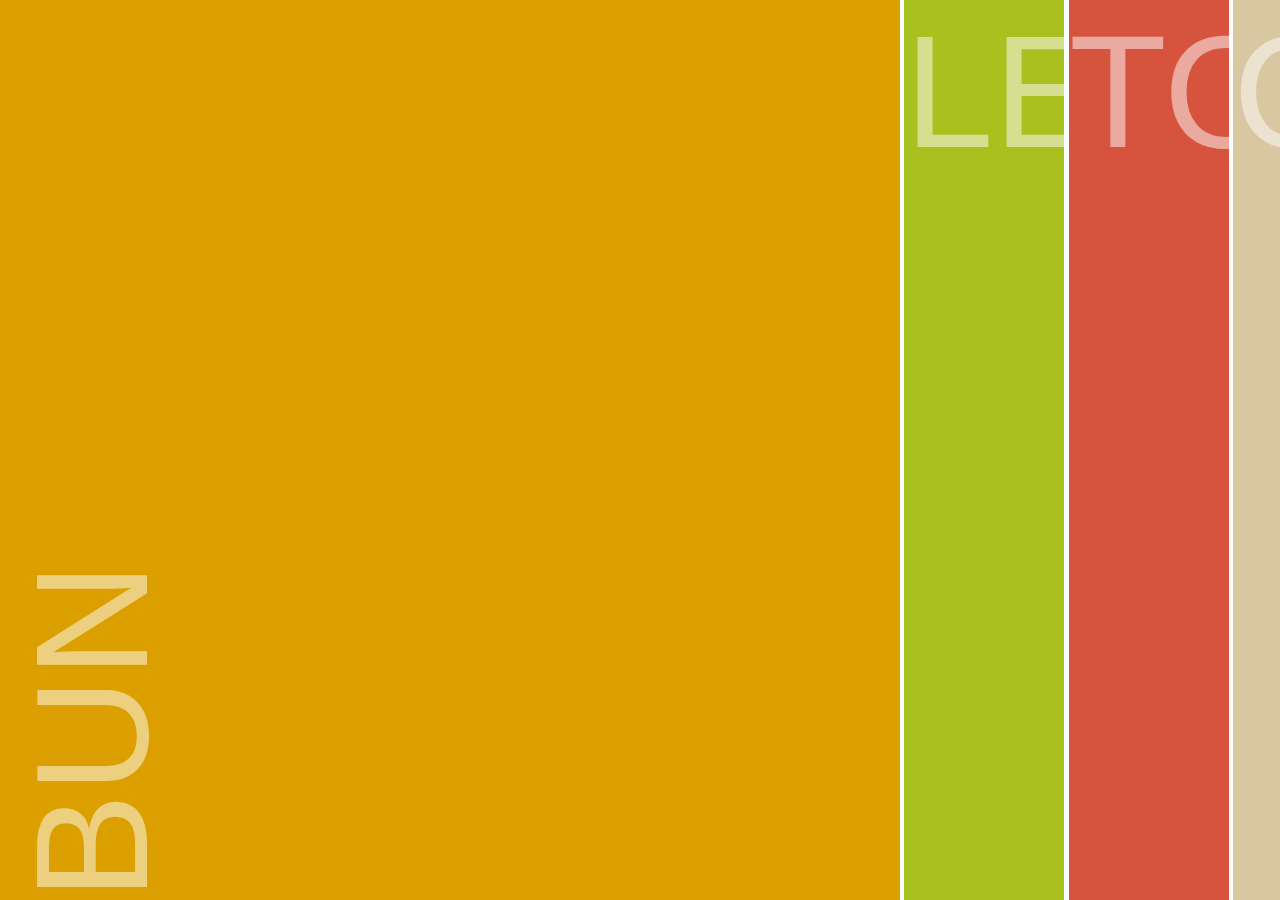
<file: week1/index.html>
<!DOCTYPE html>
<html lang="en">
<head>
  <meta charset="UTF-8">
  <meta name="viewport" content="width=device-width, initial-scale=1.0">
  <meta http-equiv="X-UA-Compatible" content="ie=edge">
  <title>Hamnburger</title>
  <link rel="stylesheet" href="src/css/main.css">
</head>
<body>
  <ul class="container">
      <li class="ingredients" id="bun-top"><span>Bun</span></li>
      <li class="ingredients" id="lettuce"><span>Lettuce</span></li>
      <li class="ingredients" id="tomato"><span>Tomato</span></li>
      <li class="ingredients" id="onion"><span>Onion</span></li>
      <li class="ingredients" id="red-sauce"><span>Red-Sauce</span></li>
      <li class="ingredients" id="cheese"><span>Cheese</span></li>
      <li class="ingredients" id="burger"><span>Burger</span></li>
      <li class="ingredients" id="bun-bottom"><span>Bun</span></li>
    </div>
  </ul>
</body>
</html>
</file>
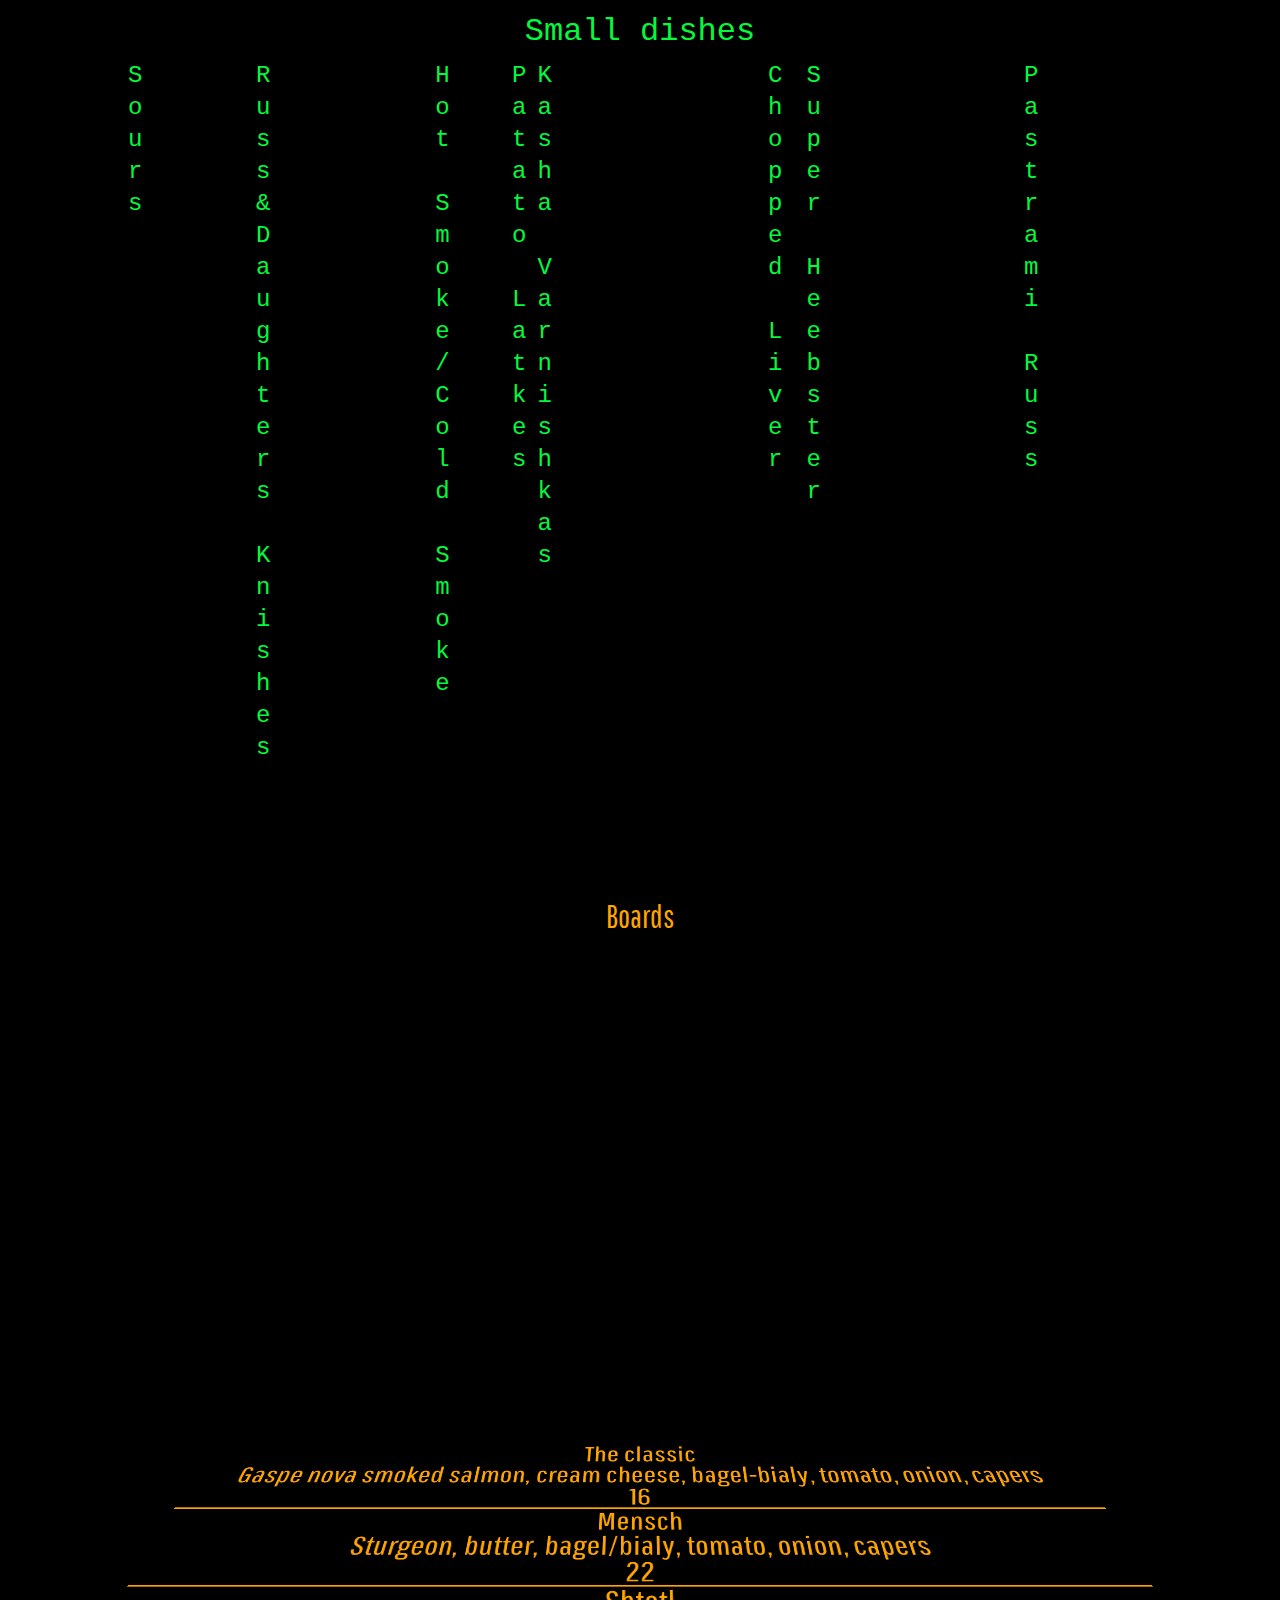
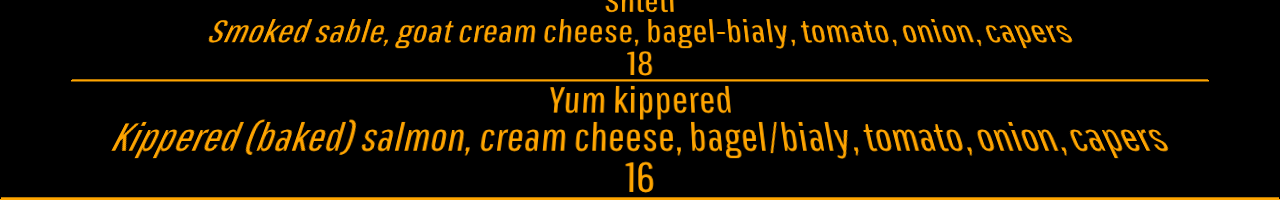
<file: week7/index.html>
<!DOCTYPE html>
<html lang="en">
<head>
  <meta charset="UTF-8">
  <meta name="viewport" content="width=device-width, initial-scale=1.0">
  <meta http-equiv="X-UA-Compatible" content="ie=edge">
  <link rel="stylesheet" href="css/reset.css">
  <link rel="stylesheet" href="css/main.css">
  <link href="https://fonts.googleapis.com/css?family=Pathway+Gothic+One&display=swap" rel="stylesheet">
  <title>Horizontal accordion</title>
</head>
<body>
    <div class="moment" id="matrix-section">
        <div id="matrix-title">Small dishes</div>
        <div class="col" id="col-1">
            <div class="matrix raindrop col-1-raindrop" id="raindrop-1"><span>R</span></div>
            <div class="matrix raindrop col-1-raindrop" id="raindrop-2"><span>u</span></div>
            <div class="matrix raindrop col-1-raindrop" id="raindrop-3"><span>s</span></div>
            <div class="matrix raindrop col-1-raindrop" id="raindrop-4"><span>s</span></div>
            <div class="matrix raindrop col-1-raindrop" id="raindrop-5"><span>&</span></div>
            <div class="matrix raindrop col-1-raindrop" id="raindrop-6"><span>D</span></div>
            <div class="matrix raindrop col-1-raindrop" id="raindrop-7"><span>a</span></div>
            <div class="matrix raindrop col-1-raindrop" id="raindrop-8"><span>u</span></div>
            <div class="matrix raindrop col-1-raindrop" id="raindrop-9"><span>g</span></div>
            <div class="matrix raindrop col-1-raindrop" id="raindrop-10"><span>h</span></div>
            <div class="matrix raindrop col-1-raindrop" id="raindrop-11"><span>t</span></div>
            <div class="matrix raindrop col-1-raindrop" id="raindrop-12"><span>e</span></div>
            <div class="matrix raindrop col-1-raindrop" id="raindrop-13"><span>r</span></div>
            <div class="matrix raindrop col-1-raindrop" id="raindrop-14"><span>s</span></div>
            <div class="matrix raindrop col-1-raindrop" id="raindrop-15"><span> </span></div>
            <div class="matrix raindrop col-1-raindrop" id="raindrop-16"><span>K</span></div>
            <div class="matrix raindrop col-1-raindrop" id="raindrop-17"><span>n</span></div>
            <div class="matrix raindrop col-1-raindrop" id="raindrop-18"><span>i</span></div>
            <div class="matrix raindrop col-1-raindrop" id="raindrop-19"><span>s</span></div>
            <div class="matrix raindrop col-1-raindrop" id="raindrop-20"><span>h</span></div>
            <div class="matrix raindrop col-1-raindrop" id="raindrop-21"><span>e</span></div>
            <div class="matrix raindrop col-1-raindrop" id="raindrop-22"><span>s</span></div>
        </div>

        <div class="col" id="col-2">
            <div class="matrix raindrop col-2-raindrop" id="raindrop-1"><span>H</span></div>
            <div class="matrix raindrop col-2-raindrop" id="raindrop-2"><span>o</span></div>
            <div class="matrix raindrop col-2-raindrop" id="raindrop-3"><span>t</span></div>
            <div class="matrix raindrop col-2-raindrop" id="raindrop-4"><span></span></div>
            <div class="matrix raindrop col-2-raindrop" id="raindrop-5"><span>S</span></div>
            <div class="matrix raindrop col-2-raindrop" id="raindrop-6"><span>m</span></div>
            <div class="matrix raindrop col-2-raindrop" id="raindrop-7"><span>o</span></div>
            <div class="matrix raindrop col-2-raindrop" id="raindrop-8"><span>k</span></div>
            <div class="matrix raindrop col-2-raindrop" id="raindrop-9"><span>e</span></div>
            <div class="matrix raindrop col-2-raindrop" id="raindrop-10"><span>/</span></div>
            <div class="matrix raindrop col-2-raindrop" id="raindrop-11"><span>C</span></div>
            <div class="matrix raindrop col-2-raindrop" id="raindrop-12"><span>o</span></div>
            <div class="matrix raindrop col-2-raindrop" id="raindrop-13"><span>l</span></div>
            <div class="matrix raindrop col-2-raindrop" id="raindrop-14"><span>d</span></div>
            <div class="matrix raindrop col-2-raindrop" id="raindrop-15"><span> </span></div>
            <div class="matrix raindrop col-2-raindrop" id="raindrop-16"><span>S</span></div>
            <div class="matrix raindrop col-2-raindrop" id="raindrop-17"><span>m</span></div>
            <div class="matrix raindrop col-2-raindrop" id="raindrop-18"><span>o</span></div>
            <div class="matrix raindrop col-2-raindrop" id="raindrop-19"><span>k</span></div>
            <div class="matrix raindrop col-2-raindrop" id="raindrop-20"><span>e</span></div>
        </div>

        <div class="col" id="col-3">
            <div class="matrix raindrop col-3-raindrop" id="raindrop-1"><span>P</span></div>
            <div class="matrix raindrop col-3-raindrop" id="raindrop-2"><span>a</span></div>
            <div class="matrix raindrop col-3-raindrop" id="raindrop-3"><span>t</span></div>
            <div class="matrix raindrop col-3-raindrop" id="raindrop-4"><span>a</span></div>
            <div class="matrix raindrop col-3-raindrop" id="raindrop-5"><span>t</span></div>
            <div class="matrix raindrop col-3-raindrop" id="raindrop-6"><span>o</span></div>
            <div class="matrix raindrop col-3-raindrop" id="raindrop-7"><span> </span></div>
            <div class="matrix raindrop col-3-raindrop" id="raindrop-8"><span>L</span></div>
            <div class="matrix raindrop col-3-raindrop" id="raindrop-9"><span>a</span></div>
            <div class="matrix raindrop col-3-raindrop" id="raindrop-10"><span>t</span></div>
            <div class="matrix raindrop col-3-raindrop" id="raindrop-11"><span>k</span></div>
            <div class="matrix raindrop col-3-raindrop" id="raindrop-12"><span>e</span></div>
            <div class="matrix raindrop col-3-raindrop" id="raindrop-13"><span>s</span></div>
        </div>
        <div class="col" id="col-4">
            <div class="matrix raindrop col-4-raindrop" id="raindrop-1"><span>K</span></div>
            <div class="matrix raindrop col-4-raindrop" id="raindrop-2"><span>a</span></div>
            <div class="matrix raindrop col-4-raindrop" id="raindrop-3"><span>s</span></div>
            <div class="matrix raindrop col-4-raindrop" id="raindrop-4"><span>h</span></div>
            <div class="matrix raindrop col-4-raindrop" id="raindrop-5"><span>a</span></div>
            <div class="matrix raindrop col-4-raindrop" id="raindrop-6"><span> </span></div>
            <div class="matrix raindrop col-4-raindrop" id="raindrop-7"><span>V</span></div>
            <div class="matrix raindrop col-4-raindrop" id="raindrop-8"><span>a</span></div>
            <div class="matrix raindrop col-4-raindrop" id="raindrop-9"><span>r</span></div>
            <div class="matrix raindrop col-4-raindrop" id="raindrop-10"><span>n</span></div>
            <div class="matrix raindrop col-4-raindrop" id="raindrop-11"><span>i</span></div>
            <div class="matrix raindrop col-4-raindrop" id="raindrop-12"><span>s</span></div>
            <div class="matrix raindrop col-4-raindrop" id="raindrop-13"><span>h</span></div>
            <div class="matrix raindrop col-4-raindrop" id="raindrop-14"><span>k</span></div>
            <div class="matrix raindrop col-4-raindrop" id="raindrop-15"><span>a</span></div>
            <div class="matrix raindrop col-4-raindrop" id="raindrop-15"><span>s</span></div>
        </div>

        <div class="col" id="col-5">
            <div class="matrix raindrop col-5-raindrop" id="raindrop-1"><span>C</span></div>
            <div class="matrix raindrop col-5-raindrop" id="raindrop-2"><span>h</span></div>
            <div class="matrix raindrop col-5-raindrop" id="raindrop-3"><span>o</span></div>
            <div class="matrix raindrop col-5-raindrop" id="raindrop-4"><span>p</span></div>
            <div class="matrix raindrop col-5-raindrop" id="raindrop-5"><span>p</span></div>
            <div class="matrix raindrop col-5-raindrop" id="raindrop-6"><span>e</span></div>
            <div class="matrix raindrop col-5-raindrop" id="raindrop-7"><span>d</span></div>
            <div class="matrix raindrop col-5-raindrop" id="raindrop-8"><span> </span></div>
            <div class="matrix raindrop col-5-raindrop" id="raindrop-9"><span>L</span></div>
            <div class="matrix raindrop col-5-raindrop" id="raindrop-10"><span>i</span></div>
            <div class="matrix raindrop col-5-raindrop" id="raindrop-11"><span>v</span></div>
            <div class="matrix raindrop col-5-raindrop" id="raindrop-12"><span>e</span></div>
            <div class="matrix raindrop col-5-raindrop" id="raindrop-13"><span>r</span></div>
        </div>

        <div class="col" id="col-6">
            <div class="matrix raindrop col-6-raindrop" id="raindrop-1"><span>S</span></div>
            <div class="matrix raindrop col-6-raindrop" id="raindrop-2"><span>u</span></div>
            <div class="matrix raindrop col-6-raindrop" id="raindrop-3"><span>p</span></div>
            <div class="matrix raindrop col-6-raindrop" id="raindrop-4"><span>e</span></div>
            <div class="matrix raindrop col-6-raindrop" id="raindrop-5"><span>r</span></div>
            <div class="matrix raindrop col-6-raindrop" id="raindrop-6"><span> </span></div>
            <div class="matrix raindrop col-6-raindrop" id="raindrop-7"><span>H</span></div>
            <div class="matrix raindrop col-6-raindrop" id="raindrop-8"><span>e</span></div>
            <div class="matrix raindrop col-6-raindrop" id="raindrop-9"><span>e</span></div>
            <div class="matrix raindrop col-6-raindrop" id="raindrop-10"><span>b</span></div>
            <div class="matrix raindrop col-6-raindrop" id="raindrop-11"><span>s</span></div>
            <div class="matrix raindrop col-6-raindrop" id="raindrop-12"><span>t</span></div>
            <div class="matrix raindrop col-6-raindrop" id="raindrop-13"><span>e</span></div>
            <div class="matrix raindrop col-6-raindrop" id="raindrop-14"><span>r</span></div>
        </div>

        <div class="col" id="col-7">
            <div class="matrix raindrop col-7-raindrop" id="raindrop-1"><span>P</span></div>
            <div class="matrix raindrop col-7-raindrop" id="raindrop-2"><span>a</span></div>
            <div class="matrix raindrop col-7-raindrop" id="raindrop-3"><span>s</span></div>
            <div class="matrix raindrop col-7-raindrop" id="raindrop-4"><span>t</span></div>
            <div class="matrix raindrop col-7-raindrop" id="raindrop-5"><span>r</span></div>
            <div class="matrix raindrop col-7-raindrop" id="raindrop-6"><span>a</span></div>
            <div class="matrix raindrop col-7-raindrop" id="raindrop-7"><span>m</span></div>
            <div class="matrix raindrop col-7-raindrop" id="raindrop-8"><span>i</span></div>
            <div class="matrix raindrop col-7-raindrop" id="raindrop-9"><span> </span></div>
            <div class="matrix raindrop col-7-raindrop" id="raindrop-10"><span>R</span></div>
            <div class="matrix raindrop col-7-raindrop" id="raindrop-11"><span>u</span></div>
            <div class="matrix raindrop col-7-raindrop" id="raindrop-12"><span>s</span></div>
            <div class="matrix raindrop col-7-raindrop" id="raindrop-13"><span>s</span></div>
        </div>

        <div class="col" id="col-8">
            <div class="matrix raindrop col-8-raindrop" id="raindrop-1"><span>S</span></div>
            <div class="matrix raindrop col-8-raindrop" id="raindrop-2"><span>o</span></div>
            <div class="matrix raindrop col-8-raindrop" id="raindrop-3"><span>u</span></div>
            <div class="matrix raindrop col-8-raindrop" id="raindrop-4"><span>r</span></div>
            <div class="matrix raindrop col-8-raindrop" id="raindrop-5"><span>s</span></div>
        </div>
    </div>
    <div class="moment" id="star-wars-section">
        <div id="star-wars-title">Boards</div>
        <div id="star-wars-text">
            <article class="star-wars-dishes">
                <span class="dish-name">The classic</span>
                <span class="dish-ingredients">Gaspe nova smoked salmon, cream cheese, bagel-bialy, tomato, onion, capers</span>
                <span class="dish-price">16</span>
            </article>
            <article class="star-wars-dishes">
                <span class="dish-name">Mensch</span>
                <span class="dish-ingredients">Sturgeon, butter, bagel/bialy, tomato, onion, capers</span>
                <span class="dish-price">22</span>
            </article>
            <article class="star-wars-dishes">
                <span class="dish-name">Shtetl</span>
                <span class="dish-ingredients">Smoked sable, goat cream cheese, bagel-bialy, tomato, onion, capers</span>
                <span class="dish-price">18</span>
            </article>
            <article class="star-wars-dishes">
                <span class="dish-name">Yum kippered</span>
                <span class="dish-ingredients">Kippered (baked) salmon, cream cheese, bagel/bialy, tomato, onion, capers</span>
                <span class="dish-price">16</span>
            </article>
        </div>
    </div>
</body>
</html>
</file>
<file: week1/src/css/main.css>
* {
  margin: 0;
  padding: 0;
  box-sizing: border-box;
  font-family: sans-serif;
}
body {
  overflow: hidden;
}

.container {
  width: 80vw;
  height: 100vh;
  position: relative;
  white-space: nowrap;
  top: 0;
}

.ingredients {
  width: 12.5vw;
  height: 100%;
  position: relative;
  display: inline-block;
  height: 100%;
  transition: 1s;
  text-transform: uppercase;
  color: white;
  margin: none
}
.ingredients:hover {
  width: 100vh;
  z-index: 1000;
  transform: rotate(-90deg);
}
.ingredients > span {
  font-size: 10rem;
  opacity: .5;
  transform: rotate(270deg);
}
.ingredients:hover span {
  width: 100%;
  text-align: right;
}

#bun-top {
  background-color: #DB9F00;
}
#lettuce {
  background-color: #A9C11F;
}
#tomato {
  background-color: #D6543E;
}
#onion {
  background-color: #D8C7A0;
}
#red-sauce {
  background-color: #D60000;
}
#cheese {
  background-color: #EBA800;
}
#burger {
  background-color: #852100;
}
#bun-bottom {
  background-color: #DB9F00;
}
</file>
<file: week7/css/main.css>
:root {
    --speed-fastest: 3s;
    --speed-faster: 4s;
    --speed-fast: 5s;
    --speed-normal: 6s;
    --speed-slow: 7s;
    --speed-slower: 8s;
    --speed-slowest: 9s;
}


body {
    height: auto;
}



.moment {
    display: block;
    width: 100vw;
    height: 100vh;
}



/* Matrix-section */
#matrix-section {
    z-index: 0;
    font-family: 'Courier New', Courier, monospace;
    overflow-y: hidden;
    background-color: black;
    font-size: 1.5rem;
    position: relative;
}
#matrix-title {
    padding: 1rem;
    width: 50%;
    text-align: center;
    margin: 0 auto;
    display: block;
    font-size: 2rem;
    height: 2rem;
    background-color: black;
    top: 0;
    color: rgb(4,248,62);
}
.raindrop {
    display: block;
    width: 2rem;
    height: 2rem;
}
.raindrop > span {
    text-align: center;
    color: rgb(4,248,62);
}

.col {
    display: block;
    position: absolute;
    height: 100%;
}
#col-1 {
    animation: matrix-rain var(--speed-slowest) linear infinite;
    left: 20%;
}
#col-1:hover::before {
    content: "€8,- | Potato, carmelized onion, mustard";
    color: black;
    background-color: rgb(4,248,62);
    border-radius: 5px;
    font-size: 1rem;
    padding: 1rem;
}
#col-2 {
    animation: matrix-rain var(--speed-fast) linear infinite;
    left: 34%;
}
#col-2:hover::before {
    content: "€13,- | Kippered baked Salmon &amp; Scottish smoked salmon spread, waffle-cut potato chips";
    color: black;
    background-color: rgb(4,248,62);
    border-radius: 5px;
    font-size: 1rem;
    padding: 2rem;
}
#col-3 {
    animation: matrix-rain var(--speed-normal) linear infinite;
    left: 40%;
}
#col-3:hover::before {
    content: "€13,- | Salmon roe and creme fraiche";
    color: black;
    background-color: rgb(4,248,62);
    border-radius: 5px;
    font-size: 1rem;
    padding: 2rem;
}
#col-4 {
    animation: matrix-rain var(--speed-slow) linear infinite;
    left: 42%;
}
#col-4:hover::before {
    content: "€6,- |Buckwheat, caramelized onion, bowtie egg noodles";
    color: black;
    background-color: rgb(4,248,62);
    border-radius: 5px;
    font-size: 1rem;
    padding: 2rem;
}
#col-5 {
    animation: matrix-rain var(--speed-faster) linear infinite;
    left: 60%;
}
#col-5:hover::before {
    content: "€9,- | Matzo, pickled red onion";
    color: black;
    background-color: rgb(4,248,62);
    border-radius: 5px;
    font-size: 1rem;
    padding: 2rem;
}
#col-6 {
    animation: matrix-rain var(--speed-fastest) linear infinite;
    left: 63%;
}
#col-6:hover::before {
    content: "€10,- | Whitefish & baked salmon salad, wasabi-infused fish roe, horseradish dill cream cheese, bagel toast";
    color: black;
    background-color: rgb(4,248,62);
    border-radius: 5px;
    font-size: 1rem;
    padding: 2rem;
}
#col-7 {
    animation: matrix-rain var(--speed-slower) linear infinite;
    left: 80%;
}
#col-7:hover::before {
    content: "€12,- | Pastrami-cured salmon, muenster cheese, sauerkraut, mustard, pickle, pretzel roll";
    color: black;
    background-color: rgb(4,248,62);
    border-radius: 5px;
    font-size: 1rem;
    padding: 2rem;
}
#col-8 {
    animation: matrix-rain var(--speed-slower) linear infinite;
    left: 10%;
}
#col-8:hover::before {
    content: "€7,- | Pickled vegetables, pickles from the barrel";
    color: black;
    background-color: rgb(4,248,62);
    border-radius: 5px;
    font-size: 1rem;
    padding: 2rem;
}



.col-1-raindrop:nth-child(1) {
    animation: shaking var(--speed-normal) linear infinite;
}
.col-1-raindrop:nth-child(2) {
    animation: shaking var(--speed-fast) linear infinite;
}
.col-1-raindrop:nth-child(3) {
    animation: shaking var(--speed-slow) linear infinite;
}
.col-1-raindrop:nth-child(4) {
    animation: shaking var(--speed-fastest) linear infinite;
}
.col-1-raindrop:nth-child(5) {
    animation: shaking var(--speed-fast) linear infinite;
}
.col-1-raindrop:nth-child(6) {
    animation: shaking var(--speed-slowest) linear infinite;
}
.col-1-raindrop:nth-child(7) {
    animation: shaking var(--speed-normal) linear infinite;
}
.col-1-raindrop:nth-child(8) {
    animation: shaking var(--speed-fast) linear infinite;
}
.col-1-raindrop:nth-child(9) {
}
.col-1-raindrop:nth-child(10) {
    animation: shaking var(--speed-normal) linear infinite;
}
.col-1-raindrop:nth-child(11) {
    animation: shaking var(--speed-slowest) linear infinite;
}
.col-1-raindrop:nth-child(12) {
    animation: shaking var(--speed-normal) linear infinite;
}
.col-1-raindrop:nth-child(13) {
    animation: shaking var(--speed-fast) linear infinite;
}
.col-1-raindrop:nth-child(14) {
    animation: shaking var(--speed-slower) linear infinite;
}
.col-1-raindrop:nth-child(15) {
    animation: shaking var(--speed-normal) linear infinite;
}
.col-1-raindrop:nth-child(16) {
}
.col-1-raindrop:nth-child(17) {
    animation: shaking var(--speed-slowest) linear infinite;
}
.col-1-raindrop:nth-child(18) {
    animation: shaking var(--speed-faster) linear infinite;
}
.col-1-raindrop:nth-child(19) {
    animation: shaking var(--speed-normal) linear infinite;
}
.col-1-raindrop:nth-child(20) {
    animation: shaking var(--speed-slow) linear infinite;
}


.col-6-raindrop:nth-child(1) {
    animation: shaking var(--speed-normal) linear infinite;
}
.col-6-raindrop:nth-child(2) {
    animation: shaking var(--speed-fast) linear infinite;
}
.col-6-raindrop:nth-child(3) {
    animation: shaking var(--speed-slow) linear infinite;
}
.col-6-raindrop:nth-child(4) {
    animation: shaking var(--speed-fastest) linear infinite;
}
.col-6-raindrop:nth-child(5) {
    animation: shaking var(--speed-fast) linear infinite;
}
.col-6-raindrop:nth-child(6) {
    animation: shaking var(--speed-slowest) linear infinite;
}
.col-6-raindrop:nth-child(7) {
    animation: shaking var(--speed-normal) linear infinite;
}
.col-6-raindrop:nth-child(8) {
    animation: shaking var(--speed-fast) linear infinite;
}
.col-6-raindrop:nth-child(9) {
}
.col-6-raindrop:nth-child(10) {
    animation: shaking var(--speed-normal) linear infinite;
}
.col-6-raindrop:nth-child(11) {
    animation: shaking var(--speed-slowest) linear infinite;
}
.col-6-raindrop:nth-child(12) {
    animation: shaking var(--speed-normal) linear infinite;
}
.col-6-raindrop:nth-child(13) {
    animation: shaking var(--speed-fast) linear infinite;
}
.col-6-raindrop:nth-child(14) {
    animation: shaking var(--speed-slower) linear infinite;
}
.col-6-raindrop:nth-child(15) {
    animation: shaking var(--speed-normal) linear infinite;
}
.col-6-raindrop:nth-child(16) {
}
.col-6-raindrop:nth-child(17) {
    animation: shaking var(--speed-slowest) linear infinite;
}
.col-6-raindrop:nth-child(18) {
    animation: shaking var(--speed-faster) linear infinite;
}
.col-6-raindrop:nth-child(19) {
    animation: shaking var(--speed-normal) linear infinite;
}
.col-6-raindrop:nth-child(20) {
    animation: shaking var(--speed-slow) linear infinite;
}

.col-3-raindrop:nth-child(1) {
    animation: shaking var(--speed-normal) linear infinite;
}
.col-3-raindrop:nth-child(2) {
    animation: shaking var(--speed-fast) linear infinite;
}
.col-3-raindrop:nth-child(3) {
    animation: shaking var(--speed-slow) linear infinite;
}
.col-3-raindrop:nth-child(4) {
    animation: shaking var(--speed-fastest) linear infinite;
}
.col-3-raindrop:nth-child(5) {
    animation: shaking var(--speed-fast) linear infinite;
}
.col-3-raindrop:nth-child(6) {
    animation: shaking var(--speed-slowest) linear infinite;
}
.col-3-raindrop:nth-child(7) {
    animation: shaking var(--speed-normal) linear infinite;
}
.col-3-raindrop:nth-child(8) {
    animation: shaking var(--speed-fast) linear infinite;
}
.col-3-raindrop:nth-child(9) {
}
.col-3-raindrop:nth-child(10) {
    animation: shaking var(--speed-normal) linear infinite;
}
.col-3-raindrop:nth-child(11) {
    animation: shaking var(--speed-slowest) linear infinite;
}
.col-3-raindrop:nth-child(12) {
    animation: shaking var(--speed-normal) linear infinite;
}
.col-3-raindrop:nth-child(13) {
    animation: shaking var(--speed-fast) linear infinite;
}
.col-3-raindrop:nth-child(14) {
    animation: shaking var(--speed-slower) linear infinite;
}
.col-3-raindrop:nth-child(15) {
    animation: shaking var(--speed-normal) linear infinite;
}
.col-3-raindrop:nth-child(16) {
}
.col-3-raindrop:nth-child(17) {
    animation: shaking var(--speed-slowest) linear infinite;
}
.col-3-raindrop:nth-child(18) {
    animation: shaking var(--speed-faster) linear infinite;
}
.col-3-raindrop:nth-child(19) {
    animation: shaking var(--speed-normal) linear infinite;
}
.col-3-raindrop:nth-child(20) {
    animation: shaking var(--speed-slow) linear infinite;
}



/* Star wars */
#star-wars-section {
    z-index: 100;
    background-color: black;
    font-family: 'Pathway Gothic One', sans-serif;
    position: relative;
    display: block;
    overflow: hidden;
}
#star-wars-title {
    position: absolute;
    top: 0;
    color: orange;
    font-size: 2rem;
    text-align: center;
    width: 100%;
    background-color: black;
}

#star-wars-text {
    color: orange;
    width: 100%;
    position: absolute;
    bottom: 0;
    font-size: 3rem;
    transform-origin: 50% 100%;
    transform: perspective(500px) rotateX(25deg);
    animation: scroll 30s linear infinite;
}
#star-wars-text > .star-wars-dishes {
    text-align: center;
    display: block;
    border-bottom: 3px solid orange;
}
#star-wars-text > .star-wars-dishes > .dish-name{
    display: block;
}
#star-wars-text > .star-wars-dishes > .dish-ingredients{
    display: block;
}
#star-wars-text > .star-wars-dishes > .dish-price{
    display: block;
}



@keyframes scroll {
    0% { 
        top: 100%; 
    }
    19% { 
        top: 2%; 
    }
    40% { 
        top: 0%; 
        transform: perspective(0) rotateX(25deg);
    }
    60% {
        top: 0%;
        transform: translateX(0);
        transform: perspective(500px) rotateX(25deg);
    }
	100% { 
        top: -180%; 
    } 
}   


/* Animations */

@keyframes matrix-rain {
    0% {
        top: -10%;
    }
    100% {
        top: 110%;
    }
}

@keyframes shaking {
    0% {
        transform: translateX(0)
    }
    20% {
        transform: translateX(6px)
    }
    30% {
        transform: translateX(-10px)
    }
    35% {
        transform: translateX(2px)
    }
    40% {
        transform: translateX(0)
    }
    50% {
        transform: translateX(-4px)
    }
    60% {
        transform: translateX(0)
    }
    70% {
        transform: translateX(-10px)
    }
    75% {
        transform: translateX(-6px)
    }
    80% {
        transform: translateX(-10px)
    }
    90% {
        transform: translateX(4px)
    }
    100% {
        transform: translateX(0)
    }
}

@keyframes rotate {
    0% {
        transform: rotate3d(1, 2, 1, 45deg);
    }
    5% {
        transform: rotate3d(3, 4, -1, 20deg);

    }
    10% {
        transform: rotate3d(2, 1, -6, -20deg);

    }
    15% {
        transform: rotate3d(1, -1, 4, -50deg);

    }
    20% {
        transform: rotate3d(8, -1, -1, 20deg);
        
    }
    25% {
        transform: rotate3d(3, -1, -1, 20deg);

    }
    30% {
        transform: rotate3d(7, -1, -1, 20deg);
        
    }
    35% {
        transform: rotate3d(8, -1, -1, 20deg);

    }
    40% {
        transform: rotate3d(-1, -1, -1, 20deg);
        
    }
    45% {
        transform: rotate3d(2, -1, -1, 20deg);

    }
    50% {
        transform: rotate3d(2, -1, -1, 20deg);
        
    }
    55% {
        transform: rotate3d(2, -1, -1, 20deg);

    }
    60% {
        transform: rotate3d(2, -1, -1, 20deg);
        
    }
    75% {
        transform: rotate3d(2, -1, -1, 20deg);

    }
    80% {
        transform: rotate3d(2, -1, -1, 20deg);
        
    }
    85% {
        transform: rotate3d(2, -1, -1, 20deg);
        
    }
    90% {
        transform: rotate3d(2, -1, -1, 20deg);
        
    }
    95% {
        transform: rotate3d(2, -1, -1, 20deg);
        
    }
    100% {
        transform: rotate3d(2, -1, -1, 20deg);
    }
}
</file>
